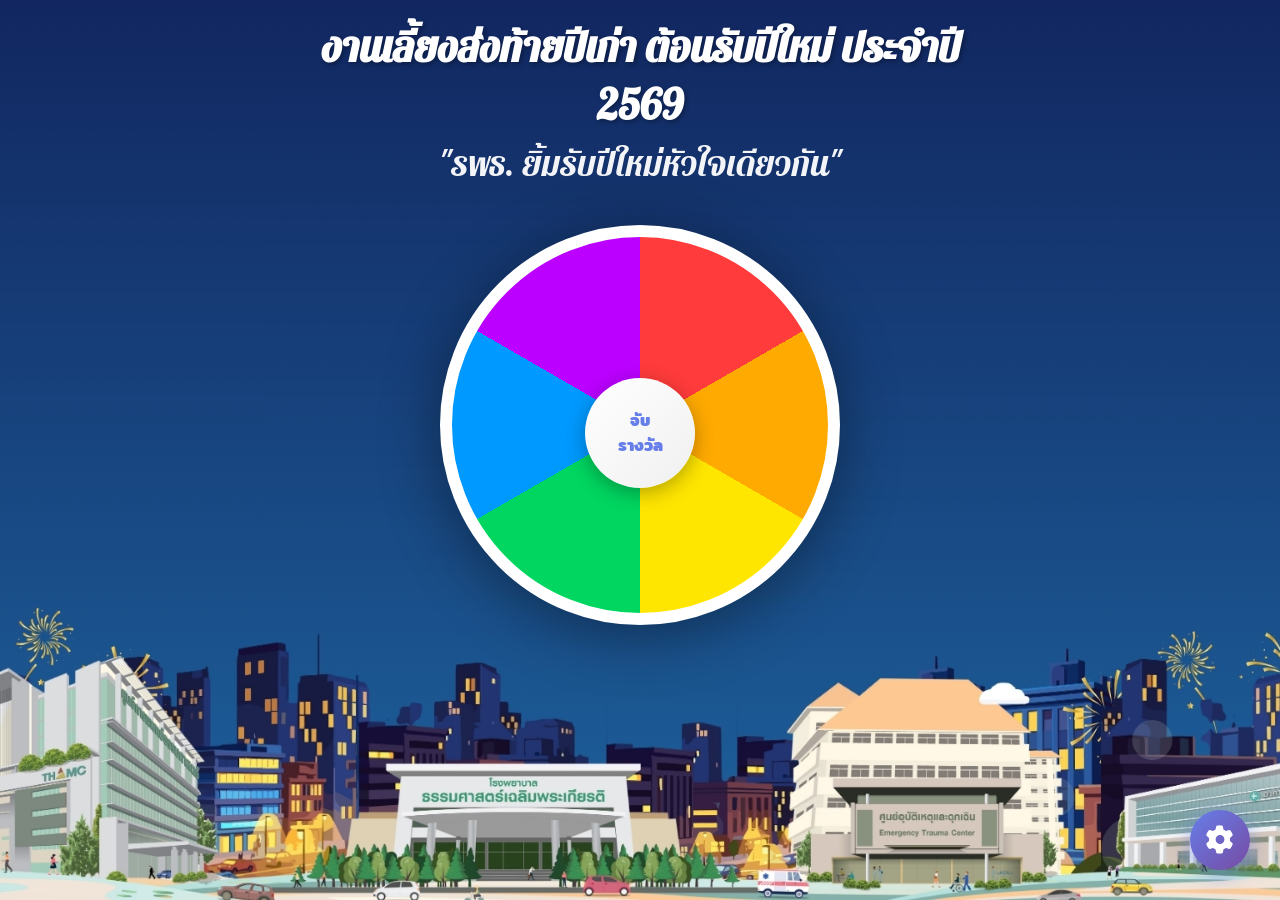
<file: index.html>
<!DOCTYPE html>
<html lang="en">

<head>
  <meta charset="UTF-8">
  <meta name="viewport" content="width=device-width, initial-scale=1.0">

  <!-- โหลดไฟล์ CSS -->
  <link rel="stylesheet" href="tuh2025.css">

  <!-- โหลด Font Awesome (จำเป็นสำหรับไอคอน) -->
  <link rel="stylesheet" href="https://cdnjs.cloudflare.com/ajax/libs/font-awesome/6.5.0/css/all.min.css">

  <title>WHEEL OF TUH2025</title>
</head>

<body>

  <section class="background-img">
    <!-- <div id="wrap"> -->
    <!-- Heading -->
    <div class="header">
      <h1>งานเลี้ยงส่งท้ายปีเก่า ต้อนรับปีใหม่ ประจำปี 2569</h1>
      <p>"รพธ. ยิ้มรับปีใหม่หัวใจเดียวกัน"</p>
    </div>

    <audio id="audioPlayer" src="spinner.mp3" autoplay></audio>

    <!-- ปุ่มกด Random -->
    <div class="wheel-area">
      <div class="wheel-container">
        <div id="wheel"></div>
        <button id="spinBtn">จับรางวัล</button>
      </div>
    </div>

    <div class="results-container" id="resultsContainer">
      <div class="results-header">
        <h2>ผลการประกาศรางวัล ประจำปี 2569</h2>
      </div>
      <div class="boxscroll">
        <div class="boxshow" id="boxshow" style="display: none; margin-top: 20px;">
          <div class="column" style="width: 10%;">ลำดับที่สุ่ม</div>
          <div class="column" style="width: 10%;">เลขที่ตำแหน่ง</div>
          <div class="column" style="width: 18%;">ชื่อ</div>
          <div class="column" style="width: 18%;">นามสกุล</div>
          <div class="column" style="width: 20%;">ตำแหน่ง</div>
          <div class="column" style="width: 25%;">สังกัด</div>
        </div>

        <div class="boxcontent" id="boxcontent">
        </div>
      </div>

      <div class="results-actions">
        <button class="btn btn-download" onclick="downloadSelectedCSV()">
          <i class="fas fa-download"></i> ดาวน์โหลด
        </button>
        <!-- <button class="btn btn-credit" onclick="showCreditScene()">
          <i class="fas fa-info-circle"></i> เปิดหน้าเครดิต
        </button> -->
        <button class="btn btn-close" onclick="clearData()">
          <i class="fas fa-times"></i> ล้างข้อมูล
        </button>
      </div>
    </div>
    <!-- </div> -->
  </section>


  <!-- Config Modal -->
  <!-- ================= CONFIG MODAL ================= -->

  <div class="config-modal" id="configModal">
    <h3>⚙️ ตั้งค่าข้อมูล</h3>

    <div class="input-group">
      <label for="csvFile">เลือกไฟล์ CSV รายชื่อเจ้าหน้าที่:</label>
      <input type="file" id="csvFile" accept=".csv">
    </div>

    <div class="input-group">
      <label for="totallist">จำนวนที่ต้องการสุ่ม:</label>
      <input type="text" id="totallist" placeholder="ระบุจำนวน">
    </div>

    <div class="input-group">
      <label>มูลค่ารางวัล:</label>
      <div class="input-group-prize">
        <input type="text" id="prizeValue" placeholder="ระบุมูลค่า">
        <span>บาท</span>
      </div>
    </div>

    <div class="btn-group">
      <button class="btn-process" onclick="savevalue()">บันทึก</button>
      <button class="btn-clear" onclick="clearData()">ล้าง</button>
    </div>
  </div>

  <!-- ================= SETTINGS BUTTON ================= -->

  <button class="config-btn" id="configBtn" onclick="toggleConfig(event)">
    <i class="fas fa-cog"></i>
  </button>


  <script>
    const settingsModal = document.getElementById('settingsModal');
    const wheel = document.getElementById("wheel");
    const btn = document.getElementById("spinBtn");
    const audio = document.getElementById("audioPlayer");

    let allStaffData = [];
    let selectedStaffData = [];
    let savedTotalList = 0;
    let savedPrizeValue = 0;


    // ======================================
    // GOOGLE APPS SCRIPT CONNECTION
    // ======================================

    // นำ URL ที่ได้จากการ Deploy มาใส่ตรงนี้
    const API_URL = "https://script.google.com/macros/s/AKfycbzkLQCwNen5OquQnzndp86WZNTf7thvO6w8EDaoayxa8dsnLl9QmeSqrLNdvEgdgzPITQ/exec";

    // ใช้สำหรับทดสอบเท่านั้น
    // ห้ามใช้รหัสนี้กับข้อมูลจริง เพราะผู้เข้าชมเว็บไซต์
    // สามารถตรวจดูรหัสจาก JavaScript ได้
    const ADMIN_KEY = "qwerty";

    let staffUploaded = false;


    // ======================================
    // ส่งไฟล์ CSV ไปยัง Google Sheets
    // ======================================

    async function uploadCsvToGoogle(csvFile) {

      try {

        const csvText = await csvFile.text();

        const response = await fetch(API_URL, {
          method: "POST",
          headers: {
            "Content-Type": "text/plain;charset=utf-8"
          },
          body: JSON.stringify({
            action: "importStaff",
            adminKey: ADMIN_KEY,
            csv: csvText
          })
        });

        if (!response.ok) {
          throw new Error("ไม่สามารถเชื่อมต่อ Apps Script ได้");
        }

        const result = await response.json();

        if (!result.success) {
          throw new Error(result.message);
        }

        return result.data;

      } catch (error) {

        console.error("Upload error:", error);

        throw error;

      }
    }




    // ======================================
    // บันทึกการตั้งค่าและอัปโหลด CSV
    // ======================================

    async function savevalue() {

      const csvFile = document.getElementById('csvFile').files[0];
      const totalList = document.getElementById('totallist').value.trim();
      const prizeValue = document.getElementById('prizeValue').value.trim();

      // ตรวจสอบข้อมูล
      if (!totalList || prizeValue === "") {
        alert("กรุณากรอกจำนวนผู้ชนะและมูลค่ารางวัลให้ครบ");
        return;
      }

      if (!Number.isInteger(Number(totalList)) || Number(totalList) < 1) {
        alert("จำนวนที่ต้องการสุ่มต้องเป็นจำนวนเต็มตั้งแต่ 1 ขึ้นไป");
        return;
      }

      if (!Number.isFinite(Number(prizeValue)) || Number(prizeValue) < 0) {
        alert("กรุณาระบุมูลค่ารางวัลให้ถูกต้อง");
        return;
      }

      if (!API_URL.startsWith("https://script.google.com/")) {
        alert("กรุณาตั้งค่า API_URL ให้ถูกต้อง");
        return;
      }

      if (ADMIN_KEY === "ใส่_ADMIN_KEY_ที่ตั้งไว้") {
        alert("กรุณาตั้งค่า ADMIN_KEY ก่อนใช้งาน");
        return;
      }

      const saveButton = document.querySelector(".btn-process");

      try {

        // ป้องกันการกดซ้ำ
        if (saveButton) {
          saveButton.disabled = true;
          saveButton.textContent = "กำลังบันทึก...";
        }

        // ส่ง CSV ไป Google Sheets
        // const result = await uploadCsvToGoogle(csvFile);

        // เก็บค่าตั้งค่าไว้ใช้ตอนจับรางวัล
        // savedCsvFile = csvFile;
        savedTotalList = Number(totalList);
        savedPrizeValue = Number(prizeValue);

        staffUploaded = true;

        alert("บันทึกการตั้งค่าจับรางวัลสำเร็จ");

        // ปิดหน้าต่างตั้งค่า
        document.getElementById('configModal')
          .classList.remove('show');

      } catch (error) {

        staffUploaded = false;

        alert("อัปโหลดไม่สำเร็จ: " + error.message);

      } finally {

        if (saveButton) {
          saveButton.disabled = false;
          saveButton.textContent = "บันทึก";
        }

      }
    }



    // ========= Balance สังกัด กระจายจำนวนสังกัดเท่าๆกัน ========= //
    function balancedRandomSelection(data, numSelect) {
      // ========= จัดกลุ่มตามสังกัด ========= //
      const groupedByDivision = data.reduce((acc, staff) => {
        const division = staff['สังกัด'];
        if (!acc[division]) acc[division] = [];
        acc[division].push(staff);
        return acc;
      }, {});

      // ========= คำนวณจำนวนสุ่มแต่ละกังกัดตามจำนวนคนที่มี ========= //
      const divisions = Object.keys(groupedByDivision);
      const staffPerDivision = Math.floor(numSelect / divisions.length);
      // ========= ปัดเศษที่เหลือจากการหารให้สังกัดแรก ========= //
      const remainder = numSelect % divisions.length;

      let selectedStaff = [];
      let totalSelected = 0; // Keep track of total selected staff

      // ========= สุ่มเลือกพนักงานในแต่ละสังกัด ========= //
      divisions.forEach((division, index) => {
        const divisionStaff = groupedByDivision[division];
        const shuffledDivisionStaff = shuffleArray([...divisionStaff]);

        // Add staff for this division
        const divisionSelectCount = staffPerDivision + (index < remainder ? 1 : 0);
        // Prevent selecting more than available
        const selectedFromDivision = shuffledDivisionStaff.slice(0, Math.min(divisionSelectCount, divisionStaff.length));
        selectedStaff.push(...selectedFromDivision);
        totalSelected += selectedFromDivision.length;
      });

      // Ensure the total number of selected staff is exactly numSelect
      if (totalSelected < numSelect) {
        // If there are still spots to be filled, fill from remaining staff
        const remainingStaff = data.filter(staff => !selectedStaff.includes(staff));
        const remainingCount = numSelect - totalSelected;
        const shuffledRemainingStaff = shuffleArray(remainingStaff);
        selectedStaff.push(...shuffledRemainingStaff.slice(0, remainingCount));
      }

      // Shuffle the final selected staff to mix them up
      selectedStaff = shuffleArray(selectedStaff);
      return selectedStaff;
    }

    function generateRandomList(csvFile, totalList, prizeValue) {
      const reader = new FileReader();

      reader.onload = function (e) {
        const text = e.target.result;
        const lines = text.split('\n').filter(line => line.trim() !== '');
        const headers = lines[0].split(',').map(h => h.trim());

        // แปลง CSV เป็นอาเรย์ของวัตถุ
        allStaffData = lines.slice(1).map(line => {
          const values = line.split(',');
          const obj = {};
          headers.forEach((h, i) => obj[h] = values[i] ? values[i].trim() : '');
          return obj;
        });

        // เลือกเฉพาะคนที่ยังไม่มีรางวัล
        const eligibleStaff = allStaffData.filter(
          staff => !staff['รางวัล'] || staff['รางวัล'].trim() === ''
        );

        const numToSelect = parseInt(totalList);

        // ตรวจสอบจำนวนผู้มีสิทธิ์
        if (eligibleStaff.length < numToSelect) {
          alert("จำนวนที่ต้องการสุ่มมากกว่าจำนวนผู้ที่ยังไม่มีรางวัล");
          return;
        }

        // เรียกฟังก์ชันสุ่มแบบกระจายสังกัด
        const selectedStaff = balancedRandomSelection(eligibleStaff, numToSelect);

        // เติมข้อมูลรางวัลและจำนวน
        selectedStaff.forEach(staff => {
          staff['รางวัล'] = "ได้รับรางวัล";
          staff['มูลค่า'] = savedPrizeValue;

          // ใส่เวลาแบบ HH:MM ลงในหมายเหตุ
          const now = new Date();
          const hours = String(now.getHours()).padStart(2, '0');
          const minutes = String(now.getMinutes()).padStart(2, '0');
          staff['หมายเหตุ'] = `ETL : ${hours}:${minutes}`;
        });

        // อัปเดต allStaffData กับผลสุ่ม
        selectedStaffData = selectedStaff;

        // สร้าง CSV สำหรับดาวน์โหลด
        const csvContent = [headers.join(',')].concat(
          allStaffData.map(staff => headers.map(h => staff[h] || '').join(','))
        ).join('\n');

        // สร้างลิงก์ดาวน์โหลด
        const blob = new Blob([csvContent], { type: 'text/csv;charset=utf-8;' });
        const url = URL.createObjectURL(blob);
        const a = document.createElement('a');
        a.href = url;
        a.download = 'ผลการประกาศรางวัล.csv';
        a.click();
        URL.revokeObjectURL(url);

        console.log("สุ่มเสร็จแล้ว:", selectedStaff);
      };

      reader.readAsText(csvFile);
    }


    // ========= สุ่มลำดับแสดงผล ========= //
    function shuffleArray(array) {
      for (let i = array.length - 1; i > 0; i--) {
        const j = Math.floor(Math.random() * (i + 1));
        [array[i], array[j]] = [array[j], array[i]];
      }
      return array;
    }

    // ========= ฟังก์ชันเสียง ========= //
    function playSpinSound(duration = 7000, fadeDuration = 2000) {
      audio.currentTime = 0;
      audio.volume = 1;
      audio.play();

      // เริ่มเฟดเสียงก่อนหมุนจบ 2 วิ
      const fadeStart = duration - fadeDuration;

      setTimeout(() => {
        let fadeStep = 50; // ลดเสียงทุก 50ms
        let volumeStep = audio.volume / (fadeDuration / fadeStep);

        let fadeInterval = setInterval(() => {
          if (audio.volume > 0.05) {
            audio.volume -= volumeStep;
          } else {
            audio.volume = 0;
            clearInterval(fadeInterval);
          }
        }, fadeStep);

      }, fadeStart);

      // หยุดเสียงเมื่อหมุนเสร็จ
      setTimeout(() => {
        audio.pause();
        audio.currentTime = 0;
      }, duration);
    }

    /* ================== FIX MODAL NOT SHOWING ================== */
    function toggleConfig(event) {
      event.stopPropagation();  // ป้องกันโดน event ปิด modal ทับ
      document.getElementById('configModal').classList.toggle('show');
    }

    // ป้องกันคลิกใน modal แล้วปิด
    document.getElementById('configModal').addEventListener('click', e => {
      e.stopPropagation();
    });

    // คลิกจอที่ไม่ใช่ modal → ปิด modal
    document.addEventListener('click', function () {
      const modal = document.getElementById('configModal');
      if (modal.classList.contains('show')) {
        modal.classList.remove('show');
      }
    });

    async function drawFromGoogleSheets() {
      const response = await fetch(API_URL, {
        method: "POST",
        headers: {
          "Content-Type": "text/plain;charset=utf-8"
        },
        body: JSON.stringify({
          action: "draw",
          adminKey: ADMIN_KEY,
          total: savedTotalList,
          prizeValue: savedPrizeValue
        })
      });

      const result = await response.json();

      if (!result.success) {
        throw new Error(result.message || "ไม่สามารถสุ่มรางวัลได้");
      }

      return result.data;
    }


    // แสดงผลผู้ชนะบนหน้าเว็บไซต์
    function displayWinners(winners) {
      selectedStaffData = winners;

      const resultsContainer = document.getElementById("resultsContainer");
      const boxshow = document.getElementById("boxshow");
      const boxcontent = document.getElementById("boxcontent");

      if (!Array.isArray(winners) || winners.length === 0) {
        alert("ไม่พบรายชื่อผู้ได้รับรางวัล");
        return;
      }

      // แสดงส่วนผลรางวัล
      // resultsContainer.style.display = "block";
      boxshow.style.display = "flex";
      boxcontent.innerHTML = "";
      // document.querySelector(".results-actions").style.display = "flex";

      winners.forEach((person, index) => {
        const row = document.createElement("div");
        row.className = "boxshow";

        [
          index + 1,
          person.employeeId,
          person.firstName,
          person.lastName,
          person.position,
          person.division
        ].forEach(value => {
          const cell = document.createElement("div");
          cell.className = "column";
          cell.textContent = value ?? "";
          row.appendChild(cell);
        });

        boxcontent.appendChild(row);
      });

      // เลื่อนหน้าจอมาที่ผลรางวัล
      resultsContainer.scrollIntoView({
        behavior: "smooth",
        block: "start"
      });
    }

    // ========= ฟังก์ชันหมุนวงล้อ ========= //



    btn.onclick = async function () {

      if (!staffUploaded) {
        alert("กรุณาบันทึกการตั้งค่าก่อนจับรางวัล");
        return;
      }

      if (btn.disabled) return;

      btn.disabled = true;
      btn.textContent = "กำลังสุ่มรางวัล...";

      try {

        // 1. สุ่มรายชื่อจาก Google Sheets
        const drawResult = await drawFromGoogleSheets();

        selectedStaffData = drawResult.winners;

        // 2. หมุนวงล้อ
        const spinTime = 7000;
        const random = Math.floor(Math.random() * 5000) + 3000;

        wheel.style.transition = "none";
        wheel.style.transform = "rotate(0deg)";
        wheel.offsetHeight;

        wheel.style.transition = spinTime / 1000 + "s ease-out";
        wheel.style.transform = "rotate(" + random + "deg)";

        playSpinSound(spinTime);

        // 3. รอวงล้อหมุนจนเสร็จ
        await new Promise(resolve => setTimeout(resolve, spinTime));

        // 4. แสดงรายชื่อผู้ชนะ
        displayWinners(drawResult.winners);

        // 5. แจ้งผลการสุ่มก่อน
        alert(
          "จับรางวัลสำเร็จ!\n" +
          "รอบที่ " + drawResult.round + "\n" +
          "ผู้ได้รับรางวัล " + drawResult.total + " คน"
        );

        // 6. คำสั่งนี้จะทำงานเมื่อกด OK ใน Alert แล้วเท่านั้น
        const creditTab = window.open("about:blank", "_blank");

        if (creditTab) {

          // เตรียมข้อมูลใน Tab ใหม่ก่อนเปิดหน้า credits
          creditTab.sessionStorage.setItem(
            "creditData",
            JSON.stringify(drawResult.winners)
          );

          // เปิดหน้าเครดิตหลังจากเตรียมข้อมูลเสร็จ
          creditTab.location.href = "credits.html";

        } else {

          alert(
            "ไม่สามารถเปิดหน้าเครดิตได้\n" +
            "กรุณาอนุญาต Pop-up ในเบราว์เซอร์"
          );

        }

      } catch (error) {

        alert("จับรางวัลไม่สำเร็จ: " + error.message);

      } finally {

        btn.disabled = false;
        btn.textContent = "จับรางวัล";

      }
    };




    function showCreditScene() {
      if (!selectedStaffData || selectedStaffData.length === 0) {
        alert("ยังไม่มีข้อมูลผู้ได้รับรางวัล");
        return;
      }

      // เปิดแท็บใหม่
      sessionStorage.setItem(
        'creditData',
        JSON.stringify(selectedStaffData)
      );
      window.open('credits.html', '_blank');


    }

    // ========= ฟังก์ชันล้างข้อมูล ========= //
    function clearData() {
      selectedStaffData = [];

      document.getElementById('boxshow').style.display = 'none';
      document.getElementById('boxcontent').innerHTML = '';
    }

  </script>


</body>

</html>
</file>
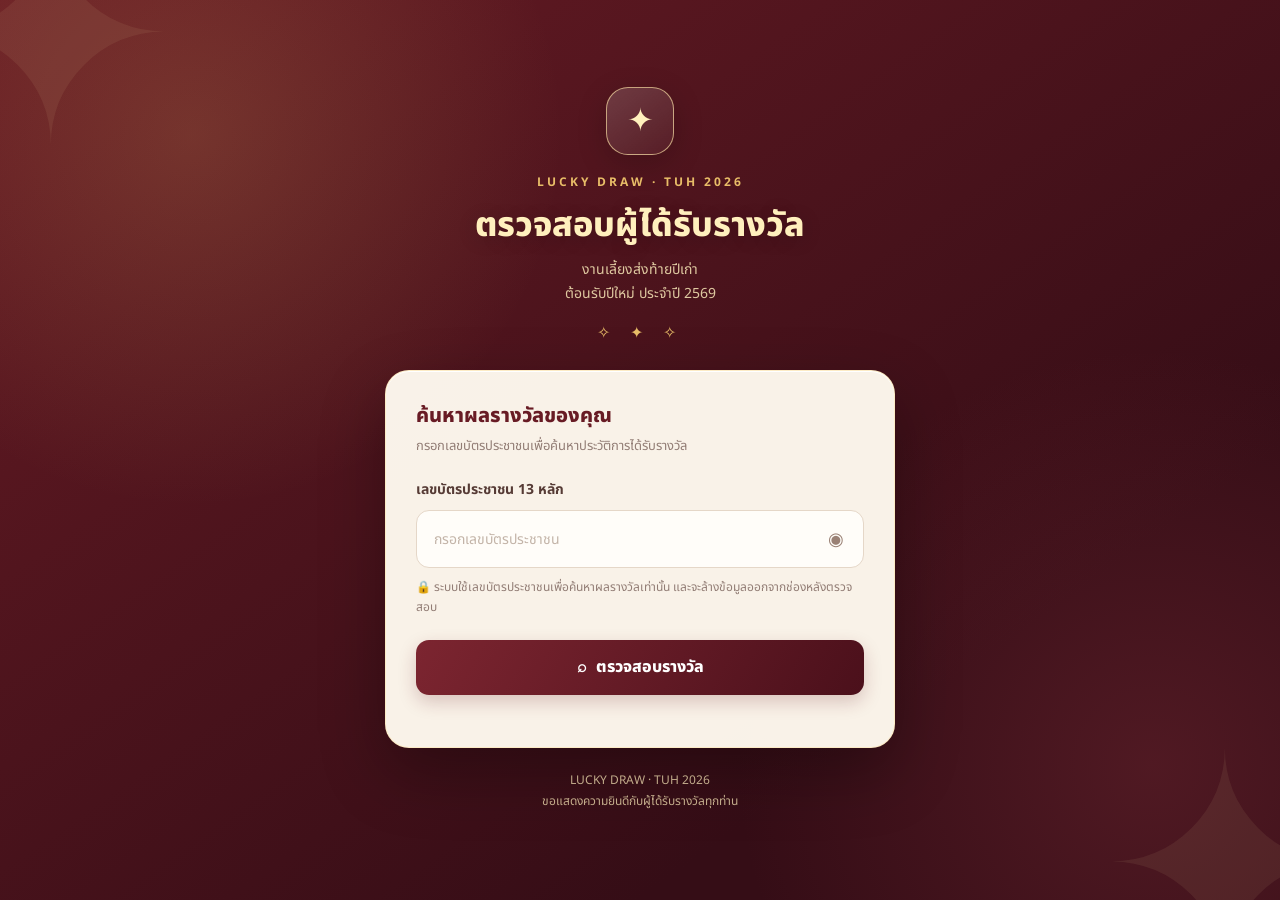
<file: check.html>
<!DOCTYPE html>
<html lang="th">

<head>
    <meta charset="UTF-8">
    <meta name="viewport" content="width=device-width, initial-scale=1.0">
    <meta name="theme-color" content="#4b101b">
    <title>ตรวจสอบรางวัล | TUH 2026</title>

    <link rel="preconnect" href="https://fonts.googleapis.com">
    <link rel="preconnect" href="https://fonts.gstatic.com" crossorigin>
    <link href="https://fonts.googleapis.com/css2?family=Noto+Sans+Thai:wght@300;400;500;600;700;800&display=swap"
        rel="stylesheet">

    <style>
        :root {
            --wine: #681b24;
            --wine-dark: #350d16;
            --wine-light: #8e3540;
            --gold: #e8bd68;
            --gold-light: #fff0bd;
            --cream: #fffaf0;
            --ink: #3b2020;
            --muted: #927d75;
        }

        * {
            box-sizing: border-box;
        }

        body {
            margin: 0;
            min-height: 100vh;
            padding: 35px 16px;
            display: flex;
            align-items: center;
            justify-content: center;
            font-family: "Noto Sans Thai", Tahoma, sans-serif;
            color: var(--cream);
            background:
                radial-gradient(circle at 15% 15%, rgba(232, 189, 104, .17), transparent 28%),
                radial-gradient(circle at 90% 85%, rgba(142, 53, 64, .3), transparent 30%),
                linear-gradient(145deg, #681b24, #350d16 75%);
            overflow-x: hidden;
            position: relative;
        }

        body::before,
        body::after {
            content: "✦";
            position: fixed;
            color: rgba(255, 230, 170, .07);
            font-size: 300px;
            line-height: 1;
            pointer-events: none;
            z-index: 0;
        }

        body::before {
            top: -100px;
            left: -75px;
        }

        body::after {
            right: -70px;
            bottom: -130px;
        }

        .container {
            width: 100%;
            max-width: 510px;
            position: relative;
            z-index: 1;
            animation: appear .7s ease both;
        }

        @keyframes appear {
            from {
                opacity: 0;
                transform: translateY(22px);
            }

            to {
                opacity: 1;
                transform: translateY(0);
            }
        }

        header {
            text-align: center;
            margin-bottom: 25px;
        }

        .logo {
            width: 68px;
            height: 68px;
            display: grid;
            place-items: center;
            margin: 0 auto 17px;
            border: 1px solid rgba(255, 230, 170, .65);
            border-radius: 22px;
            background: linear-gradient(145deg, rgba(255, 255, 255, .16), rgba(255, 255, 255, .04));
            box-shadow: 0 8px 30px rgba(0, 0, 0, .18);
            color: var(--gold-light);
            font-size: 32px;
        }

        .eyebrow {
            color: var(--gold);
            font-size: 12px;
            font-weight: 700;
            letter-spacing: 3px;
            margin: 0 0 9px;
        }

        h1 {
            color: var(--gold-light);
            font-size: clamp(25px, 5vw, 34px);
            font-weight: 800;
            margin: 0;
            line-height: 1.4;
            text-shadow: 0 3px 20px rgba(0, 0, 0, .2);
        }

        header p {
            color: rgba(255, 240, 189, .82);
            font-size: 14px;
            margin: 9px 0 0;
            line-height: 1.7;
        }

        .ornament {
            color: var(--gold);
            letter-spacing: 8px;
            margin-top: 15px;
            font-size: 16px;
        }

        .panel {
            padding: 30px;
            border: 1px solid rgba(255, 230, 170, .55);
            border-radius: 24px;
            color: var(--ink);
            background: rgba(255, 250, 240, .97);
            box-shadow:
                0 25px 65px rgba(0, 0, 0, .3),
                inset 0 1px 0 white;
        }

        .panel-heading {
            margin-bottom: 23px;
        }

        .panel-heading h2 {
            font-size: 20px;
            color: var(--wine);
            margin: 0 0 5px;
            font-weight: 800;
        }

        .panel-heading p {
            color: var(--muted);
            font-size: 13px;
            margin: 0;
        }

        label {
            display: block;
            margin-bottom: 10px;
            color: #563b35;
            font-size: 14px;
            font-weight: 700;
        }

        .input-wrap {
            position: relative;
        }

        input {
            width: 100%;
            height: 58px;
            padding: 0 54px 0 17px;
            border: 1.5px solid #e5d7c8;
            border-radius: 13px;
            outline: none;
            background: #fffdf9;
            color: var(--wine);
            font-family: inherit;
            font-size: 19px;
            font-weight: 700;
            letter-spacing: 3px;
            transition: .25s;
        }

        input::placeholder {
            color: #c3b4a8;
            font-size: 14px;
            letter-spacing: 0;
            font-weight: 400;
        }

        input:focus {
            border-color: var(--wine-light);
            box-shadow: 0 0 0 4px rgba(104, 27, 36, .09);
            background: white;
        }

        .toggle-password {
            position: absolute;
            right: 8px;
            top: 50%;
            transform: translateY(-50%);
            width: 40px;
            height: 40px;
            border: 0;
            border-radius: 10px;
            background: transparent;
            color: #9a8175;
            cursor: pointer;
            font-size: 18px;
            display: grid;
            place-items: center;
        }

        .toggle-password:hover {
            background: #f4e9dc;
        }

        .hint {
            margin: 9px 0 0;
            color: #927d75;
            font-size: 12px;
            line-height: 1.7;
        }

        .search-btn {
            width: 100%;
            height: 55px;
            margin-top: 22px;
            border: 0;
            border-radius: 13px;
            background: linear-gradient(120deg, #7c2530, #4b101b);
            color: white;
            font-family: inherit;
            font-size: 16px;
            font-weight: 800;
            cursor: pointer;
            box-shadow: 0 7px 18px rgba(104, 27, 36, .22);
            transition: transform .2s, box-shadow .2s, opacity .2s;
        }

        .search-btn:hover:not(:disabled) {
            transform: translateY(-2px);
            box-shadow: 0 11px 25px rgba(104, 27, 36, .3);
        }

        .search-btn:disabled {
            opacity: .65;
            cursor: wait;
        }

        .btn-content {
            display: flex;
            justify-content: center;
            align-items: center;
            gap: 9px;
        }

        .spinner {
            width: 17px;
            height: 17px;
            border: 2px solid rgba(255, 255, 255, .35);
            border-top-color: white;
            border-radius: 50%;
            animation: spin .7s linear infinite;
        }

        @keyframes spin {
            to {
                transform: rotate(360deg);
            }
        }

        #result {
            margin-top: 22px;
        }

        .message {
            padding: 20px;
            border-radius: 14px;
            text-align: center;
            line-height: 1.8;
            font-size: 14px;
            animation: appear .35s ease both;
        }

        .message.info {
            color: #70501d;
            background: #fff4d9;
            border: 1px solid #f0d99e;
        }

        .message.warning {
            color: #76512a;
            background: #fff4e7;
            border: 1px solid #ecd3ae;
        }

        .message.error {
            color: #8a2833;
            background: #fff0f0;
            border: 1px solid #efcaca;
        }

        .message.success {
            color: #286644;
            background: #edf8f0;
            border: 1px solid #c4e4ce;
        }

        .winner {
            overflow: hidden;
            border: 1px solid #e6c875;
            border-radius: 17px;
            background: linear-gradient(145deg, #fffaf0, #fff0cf);
            animation: appear .45s ease both;
        }

        .winner-banner {
            padding: 20px 15px;
            text-align: center;
            color: white;
            background: linear-gradient(120deg, #286644, #174b31);
        }

        .trophy {
            font-size: 36px;
            margin-bottom: 5px;
        }

        .winner-banner h2 {
            margin: 0;
            font-size: 19px;
            font-weight: 800;
        }

        .winner-body {
            padding: 22px;
        }

        .winner-name {
            text-align: center;
            color: var(--wine);
            font-size: clamp(21px, 5vw, 27px);
            font-weight: 800;
            line-height: 1.5;
            margin: 0 0 19px;
            overflow-wrap: anywhere;
        }

        .winner-label {
            text-align: center;
            color: #9a7952;
            font-size: 12px;
            margin-bottom: 5px;
        }

        .detail {
            display: flex;
            justify-content: space-between;
            align-items: flex-start;
            gap: 12px;
            padding: 11px 0;
            border-bottom: 1px solid #eadcc5;
            font-size: 13px;
        }

        .detail span {
            flex-shrink: 0;
            color: #927d75;
        }

        .detail strong {
            color: #4c302a;
            text-align: right;
            overflow-wrap: anywhere;
        }

        .prize {
            margin-top: 20px;
            padding: 17px;
            border-radius: 13px;
            text-align: center;
            color: #704a17;
            background: linear-gradient(135deg, #fff0bd, #f0d18a);
            border: 1px solid #e4c16d;
        }

        .prize-caption {
            font-size: 12px;
            margin-bottom: 5px;
        }

        .prize-name {
            font-size: 17px;
            font-weight: 800;
            line-height: 1.5;
        }

        .prize-amount {
            font-size: 23px;
            font-weight: 800;
            margin-top: 4px;
        }

        .not-winner-icon {
            font-size: 34px;
            margin-bottom: 8px;
        }

        .footer {
            text-align: center;
            margin-top: 22px;
            color: rgba(255, 240, 189, .7);
            font-size: 12px;
            line-height: 1.8;
        }

        @media (max-width: 480px) {
            body {
                padding: 25px 13px;
            }

            .panel {
                padding: 23px 18px;
                border-radius: 20px;
            }

            .logo {
                width: 58px;
                height: 58px;
                font-size: 27px;
                border-radius: 18px;
            }

            .detail {
                display: block;
            }

            .detail strong {
                display: block;
                text-align: left;
                margin-top: 4px;
            }
        }

        @media (prefers-reduced-motion: reduce) {

            *,
            *::before,
            *::after {
                animation-duration: .01ms !important;
                transition-duration: .01ms !important;
            }
        }
    </style>
</head>

<body>
    <main class="container">

        <header>
            <div class="logo">✦</div>
            <p class="eyebrow">LUCKY DRAW · TUH 2026</p>
            <h1>ตรวจสอบผู้ได้รับรางวัล</h1>
            <p>
                งานเลี้ยงส่งท้ายปีเก่า<br>
                ต้อนรับปีใหม่ ประจำปี 2569
            </p>
            <div class="ornament">✧ ✦ ✧</div>
        </header>

        <section class="panel">

            <div class="panel-heading">
                <h2>ค้นหาผลรางวัลของคุณ</h2>
                <p>กรอกเลขบัตรประชาชนเพื่อค้นหาประวัติการได้รับรางวัล</p>
            </div>

            <form id="lookupForm">
                <label for="citizenId">เลขบัตรประชาชน 13 หลัก</label>

                <div class="input-wrap">
                    <input type="password" id="citizenId" maxlength="13" inputmode="numeric" autocomplete="off"
                        placeholder="กรอกเลขบัตรประชาชน" required>

                    <button type="button" class="toggle-password" id="togglePassword" aria-label="แสดงหรือซ่อนเลขบัตร"
                        title="แสดงหรือซ่อนเลขบัตร">◉</button>
                </div>

                <p class="hint">
                    🔒 ระบบใช้เลขบัตรประชาชนเพื่อค้นหาผลรางวัลเท่านั้น
                    และจะล้างข้อมูลออกจากช่องหลังตรวจสอบ
                </p>

                <button type="submit" class="search-btn" id="searchBtn">
                    <span class="btn-content" id="btnContent">
                        <span>⌕</span>
                        <span>ตรวจสอบรางวัล</span>
                    </span>
                </button>
            </form>

            <div id="result" aria-live="polite"></div>

        </section>

        <footer class="footer">
            LUCKY DRAW · TUH 2026<br>
            ขอแสดงความยินดีกับผู้ได้รับรางวัลทุกท่าน
        </footer>

    </main>

    <script>
        const API_URL = "https://script.google.com/macros/s/AKfycbzkLQCwNen5OquQnzndp86WZNTf7thvO6w8EDaoayxa8dsnLl9QmeSqrLNdvEgdgzPITQ/exec";

        const form = document.getElementById("lookupForm");
        const input = document.getElementById("citizenId");
        const button = document.getElementById("searchBtn");
        const btnContent = document.getElementById("btnContent");
        const result = document.getElementById("result");
        const togglePassword = document.getElementById("togglePassword");

        // รับเฉพาะตัวเลข 13 หลัก
        input.addEventListener("input", () => {
            input.value = input.value.replace(/\D/g, "").slice(0, 13);
        });

        // แสดง/ซ่อนเลขบัตร
        togglePassword.addEventListener("click", () => {
            const isHidden = input.type === "password";
            input.type = isHidden ? "text" : "password";
            togglePassword.textContent = isHidden ? "◎" : "◉";
        });

        function showMessage(message, type = "info", icon = "") {
            result.innerHTML = "";

            const box = document.createElement("div");
            box.className = "message " + type;

            if (icon) {
                const iconElement = document.createElement("div");
                iconElement.className = "not-winner-icon";
                iconElement.textContent = icon;
                box.appendChild(iconElement);
            }

            const text = document.createElement("div");
            text.textContent = message;
            box.appendChild(text);

            result.appendChild(box);
        }

        function addDetail(card, label, value) {
            if (value === undefined || value === null || value === "") return;

            const row = document.createElement("div");
            row.className = "detail";

            const left = document.createElement("span");
            left.textContent = label;

            const right = document.createElement("strong");
            right.textContent = value;

            row.append(left, right);
            card.appendChild(row);
        }

        function showWinner(data) {
            result.innerHTML = "";

            if (!data || !data.found) {
                showMessage(
                    "ไม่พบข้อมูลในระบบ กรุณาตรวจสอบเลขบัตรประชาชนอีกครั้ง",
                    "warning",
                    "🔎"
                );
                return;
            }

            const fullName = [
                data.firstName,
                data.lastName
            ].filter(Boolean).join(" ");

            if (!data.hasPrize) {
                showMessage(
                    "สวัสดีคุณ " + (fullName || "ผู้ร่วมกิจกรรม") +
                    "\nขณะนี้ยังไม่มีประวัติการได้รับรางวัล ขอให้โชคดีครับ",
                    "info",
                    "🍀"
                );
                return;
            }

            const card = document.createElement("div");
            card.className = "winner";

            const banner = document.createElement("div");
            banner.className = "winner-banner";

            const trophy = document.createElement("div");
            trophy.className = "trophy";
            trophy.textContent = "🏆";

            const heading = document.createElement("h2");
            heading.textContent = "ยินดีด้วย! คุณได้รับรางวัล";

            banner.append(trophy, heading);

            const body = document.createElement("div");
            body.className = "winner-body";

            const label = document.createElement("div");
            label.className = "winner-label";
            label.textContent = "ขอแสดงความยินดีกับ";

            const name = document.createElement("div");
            name.className = "winner-name";
            name.textContent = fullName || "ไม่พบชื่อ";

            body.append(label, name);

            addDetail(body, "ตำแหน่ง", data.position);
            addDetail(body, "หน่วยงาน", data.department);
            addDetail(body, "สังกัด", data.division);

            const prize = document.createElement("div");
            prize.className = "prize";

            const prizeCaption = document.createElement("div");
            prizeCaption.className = "prize-caption";
            prizeCaption.textContent = "🎁 รางวัลที่ได้รับ";

            const prizeName = document.createElement("div");
            prizeName.className = "prize-name";
            prizeName.textContent = data.prize || "รางวัล Lucky Draw";

            const prizeAmount = document.createElement("div");
            prizeAmount.className = "prize-amount";

            const amount = Number(
                String(data.prizeValue ?? "").replace(/,/g, "")
            );

            prizeAmount.textContent =
                data.prizeValue !== undefined &&
                    data.prizeValue !== null &&
                    data.prizeValue !== ""
                    ? (
                        Number.isFinite(amount)
                            ? amount.toLocaleString("th-TH") + " บาท"
                            : data.prizeValue + " บาท"
                    )
                    : "";

            prize.append(prizeCaption, prizeName, prizeAmount);
            body.appendChild(prize);

            card.append(banner, body);
            result.appendChild(card);
        }

        form.addEventListener("submit", async event => {
            event.preventDefault();

            const citizenId = input.value.trim();

            if (!/^\d{13}$/.test(citizenId)) {
                showMessage(
                    "กรุณากรอกเลขบัตรประชาชนให้ครบ 13 หลัก",
                    "error",
                    "⚠️"
                );
                input.focus();
                return;
            }

            button.disabled = true;
            btnContent.innerHTML =
                '<span class="spinner"></span><span>กำลังตรวจสอบข้อมูล...</span>';

            showMessage("กำลังค้นหาข้อมูล กรุณารอสักครู่", "info", "⌕");

            try {
                const response = await fetch(API_URL, {
                    method: "POST",
                    headers: {
                        "Content-Type": "text/plain;charset=utf-8"
                    },
                    body: JSON.stringify({
                        action: "lookup",
                        citizenId: citizenId
                    })
                });

                if (!response.ok) {
                    throw new Error("ไม่สามารถเชื่อมต่อระบบได้ กรุณาลองใหม่");
                }

                const payload = await response.json();

                if (!payload.success) {
                    throw new Error(
                        payload.message || "เกิดข้อผิดพลาดในการตรวจสอบข้อมูล"
                    );
                }

                showWinner(payload.data);

            } catch (error) {
                showMessage(
                    error.message || "ไม่สามารถเชื่อมต่อระบบได้ กรุณาลองใหม่",
                    "error",
                    "⚠️"
                );
            } finally {
                input.value = "";
                button.disabled = false;
                btnContent.innerHTML =
                    '<span>⌕</span><span>ตรวจสอบรางวัล</span>';
            }
        });
    </script>
</body>

</html>
</file>
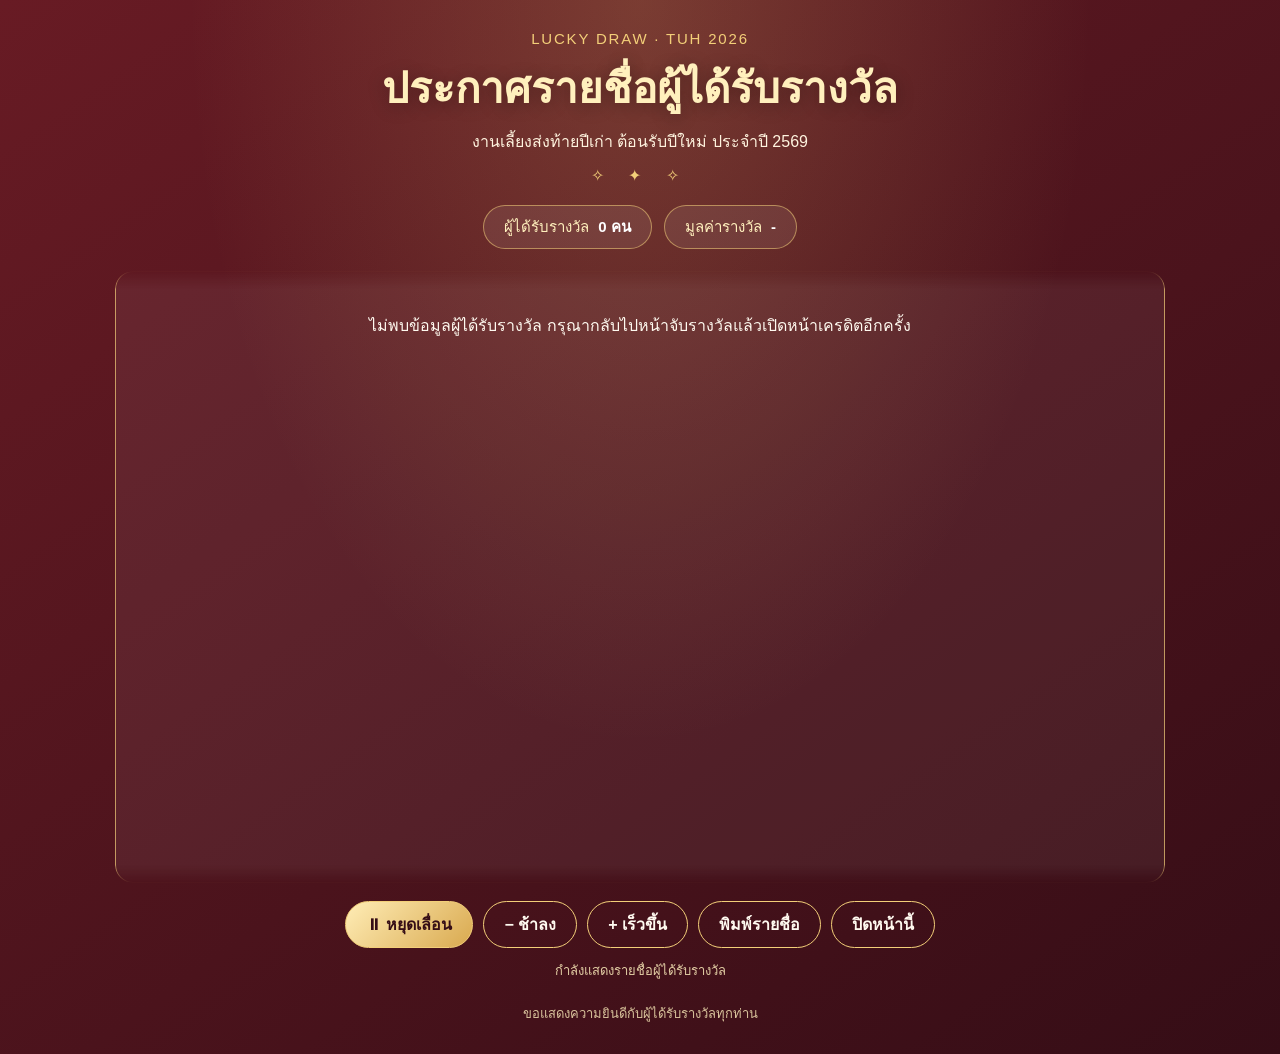
<file: credits.html>
<!DOCTYPE html>
<html lang="th">

<head>
  <meta charset="UTF-8">
  <meta name="viewport" content="width=device-width, initial-scale=1.0">
  <meta name="theme-color" content="#681b24">
  <title>ประกาศรายชื่อผู้ได้รับรางวัล | TUH 2026</title>

  <style>
    :root {
      --wine: #681b24;
      --wine-dark: #350d16;
      --gold: #f3cf79;
      --gold-light: #fff0bd;
      --cream: #fffaf0;
      --ink: #3b2020;
    }

    * {
      box-sizing: border-box;
    }

    body {
      margin: 0;
      min-height: 100vh;
      color: var(--cream);
      font-family: "Noto Sans Thai", Tahoma, sans-serif;
      background:
        radial-gradient(ellipse at 50% 0%, rgba(243, 207, 121, .2), transparent 50%),
        linear-gradient(145deg, var(--wine), var(--wine-dark));
      overflow-x: hidden;
    }

    .page {
      width: min(1050px, calc(100% - 30px));
      margin: auto;
      padding: 30px 0;
      position: relative;
      z-index: 1;
    }

    header {
      text-align: center;
      margin-bottom: 20px;
    }

    .eyebrow {
      color: var(--gold);
      letter-spacing: .12em;
      font-size: 15px;
      margin: 0 0 8px;
    }

    h1 {
      color: var(--gold-light);
      font-size: clamp(25px, 4vw, 42px);
      margin: 0;
      text-shadow: 0 3px 18px rgba(0, 0, 0, .3);
    }

    .subtitle {
      font-size: 16px;
      margin: 8px 0;
      color: #fff4df;
    }

    .ornament {
      color: var(--gold);
      margin: 12px;
      letter-spacing: 10px;
    }

    /* ข้อมูลสรุป */
    .info-bar {
      display: flex;
      justify-content: center;
      gap: 12px;
      flex-wrap: wrap;
      margin: 15px 0 22px;
    }

    .info-chip {
      padding: 9px 20px;
      border: 1px solid rgba(243, 207, 121, .55);
      border-radius: 999px;
      background: rgba(255, 255, 255, .08);
      color: var(--gold-light);
      font-size: 15px;
    }

    .info-chip strong {
      color: white;
      margin-left: 5px;
    }

    /* กล่องรายชื่อ */
    .scroll-window {
      height: min(68vh, 750px);
      min-height: 350px;
      overflow: hidden;
      position: relative;
      border: 1px solid rgba(243, 207, 121, .7);
      border-radius: 18px;
      background: rgba(255, 250, 240, .06);
      box-shadow: 0 12px 35px rgba(0, 0, 0, .25);
      -webkit-mask-image: linear-gradient(to bottom, transparent, black 3%, black 97%, transparent);
      mask-image: linear-gradient(to bottom, transparent, black 3%, black 97%, transparent);
    }

    .scroll-track {
      display: flex;
      flex-direction: column;
      will-change: transform;
      animation: scrollUp linear infinite;
      animation-duration: 100s;
    }

    @keyframes scrollUp {
      from {
        transform: translateY(0);
      }

      to {
        transform: translateY(-50%);
      }
    }

    /* รายชื่อแต่ละชุด */
    .winner-list {
      display: flex;
      flex-direction: column;
      gap: 9px;
      padding: 12px 16px;
    }

    /* หนึ่งคนต่อหนึ่งแถว */
    .winner-row {
      display: grid;
      grid-template-columns: 48px minmax(0, 1fr) auto;
      align-items: center;
      gap: 15px;
      padding: 13px 18px;
      min-height: 78px;
      border: 1px solid rgba(243, 207, 121, .65);
      border-radius: 12px;
      background: linear-gradient(110deg,
          #fffaf0,
          #ffedc7);
      color: var(--ink);
      box-shadow: 0 4px 12px rgba(0, 0, 0, .13);
    }

    .number {
      width: 42px;
      height: 42px;
      border-radius: 50%;
      display: grid;
      place-items: center;
      background: linear-gradient(135deg, #ffe9a6, #d9a94f);
      color: var(--wine-dark);
      font-weight: 900;
      font-size: 16px;
    }

    .winner-main {
      min-width: 0;
    }

    .winner-name {
      font-size: clamp(17px, 2vw, 21px);
      font-weight: 800;
      line-height: 1.4;
      color: #511720;
      overflow-wrap: anywhere;
    }

    .winner-detail {
      margin-top: 3px;
      color: #76594c;
      font-size: 13px;
      line-height: 1.5;
      overflow-wrap: anywhere;
    }

    .winner-prize {
      text-align: right;
      color: #895b1f;
      font-size: 14px;
      font-weight: 800;
      white-space: nowrap;
      padding-left: 8px;
    }

    .empty,
    .error {
      text-align: center;
      padding: 40px 20px;
      line-height: 1.8;
    }

    /* ปุ่มควบคุม */
    .controls {
      display: flex;
      justify-content: center;
      align-items: center;
      gap: 10px;
      flex-wrap: wrap;
      margin-top: 18px;
    }

    button {
      border: 1px solid var(--gold);
      border-radius: 999px;
      padding: 10px 20px;
      color: var(--wine-dark);
      background: linear-gradient(135deg, #ffedb6, #d9a94f);
      font: inherit;
      font-weight: 800;
      cursor: pointer;
      transition: transform .2s, filter .2s;
    }

    button:hover {
      transform: translateY(-2px);
      filter: brightness(1.08);
    }

    button.secondary {
      color: var(--cream);
      background: transparent;
    }

    .status {
      text-align: center;
      margin-top: 12px;
      color: rgba(255, 240, 189, .85);
      font-size: 13px;
    }

    footer {
      margin-top: 22px;
      text-align: center;
      color: rgba(255, 240, 189, .8);
      font-size: 13px;
    }

    @media (max-width: 650px) {
      .page {
        padding-top: 20px;
      }

      .scroll-window {
        height: 65vh;
        min-height: 330px;
      }

      .winner-list {
        padding: 9px;
        gap: 8px;
      }

      .winner-row {
        grid-template-columns: 36px minmax(0, 1fr);
        gap: 10px;
        padding: 11px;
      }

      .number {
        width: 34px;
        height: 34px;
        font-size: 13px;
      }

      .winner-name {
        font-size: 17px;
      }

      .winner-prize {
        grid-column: 2;
        text-align: left;
        padding-left: 0;
        white-space: normal;
      }
    }

    @media (prefers-reduced-motion: reduce) {
      .scroll-track {
        animation-play-state: paused;
      }
    }

    /* สำหรับพิมพ์รายชื่อ */
    @media print {
      body {
        background: white;
        color: black;
      }

      .controls,
      .status {
        display: none !important;
      }

      .page {
        width: 100%;
        padding: 0;
      }

      h1,
      .subtitle,
      .eyebrow,
      footer {
        color: black;
        text-shadow: none;
      }

      .scroll-window {
        height: auto;
        min-height: 0;
        overflow: visible;
        border: none;
        background: white;
        mask-image: none;
        -webkit-mask-image: none;
      }

      .scroll-track {
        animation: none !important;
        transform: none !important;
      }

      .winner-list[aria-hidden="true"] {
        display: none !important;
      }

      .winner-row {
        break-inside: avoid;
        box-shadow: none;
        border: 1px solid #ccc;
      }
    }
  </style>
</head>

<body>
  <main class="page">

    <header>
      <p class="eyebrow">LUCKY DRAW · TUH 2026</p>
      <h1>ประกาศรายชื่อผู้ได้รับรางวัล</h1>
      <p class="subtitle">
        งานเลี้ยงส่งท้ายปีเก่า ต้อนรับปีใหม่ ประจำปี 2569
      </p>
      <div class="ornament">✧ ✦ ✧</div>
    </header>

    <div class="info-bar">
      <div class="info-chip" id="countPanel">
        ผู้ได้รับรางวัล <strong>0 คน</strong>
      </div>

      <div class="info-chip" id="prizePanel">
        มูลค่ารางวัล <strong>-</strong>
      </div>
    </div>

    <section class="scroll-window" id="scrollWindow">
      <div class="scroll-track" id="scrollTrack"></div>
    </section>

    <div class="controls">
      <button type="button" id="pauseBtn">⏸ หยุดเลื่อน</button>
      <button type="button" class="secondary" id="slowerBtn">− ช้าลง</button>
      <button type="button" class="secondary" id="fasterBtn">+ เร็วขึ้น</button>
      <button type="button" class="secondary" onclick="window.print()">พิมพ์รายชื่อ</button>
      <button type="button" class="secondary" onclick="window.close()">ปิดหน้านี้</button>
    </div>

    <div class="status" id="statusText">
      กำลังแสดงรายชื่อผู้ได้รับรางวัล
    </div>

    <footer>
      ขอแสดงความยินดีกับผู้ได้รับรางวัลทุกท่าน
    </footer>

  </main>

  <script>
    let currentSpeed = 18;
    let isPaused = false;
    let isHovering = false;
    let canScroll = false;

    const track = document.getElementById("scrollTrack");
    const scrollWindow = document.getElementById("scrollWindow");
    const pauseBtn = document.getElementById("pauseBtn");
    const statusText = document.getElementById("statusText");

    function escapeHTML(value) {
      return String(value ?? "").replace(/[&<>"']/g, character => ({
        "&": "&amp;",
        "<": "&lt;",
        ">": "&gt;",
        '"': "&quot;",
        "'": "&#39;"
      })[character]);
    }

    function formatMoney(value) {
      const number = Number(String(value ?? "").replace(/,/g, ""));
      if (!Number.isFinite(number)) return escapeHTML(value);

      return number.toLocaleString("th-TH") + " บาท";
    }

    function createWinnerRows(winners) {
      return winners.map((person, index) => {
        const fullName = [
          person.firstName,
          person.lastName
        ].filter(Boolean).join(" ") || "ไม่พบชื่อ";

        const details = [
          person.position,
          person.division ? "สังกัด " + person.division : "",
          person.department ? "หน่วยงาน " + person.department : ""
        ].filter(Boolean).join(" · ");

        const prizeName = person.prize || "";
        const prizeValue = person.prizeValue;

        let prizeText = "";

        if (prizeName && prizeValue !== undefined && prizeValue !== null && prizeValue !== "") {
          prizeText = "🎁 " + prizeName + " · " + formatMoney(prizeValue);
        } else if (prizeName) {
          prizeText = "🎁 " + prizeName;
        } else if (prizeValue !== undefined && prizeValue !== null && prizeValue !== "") {
          prizeText = "🎁 " + formatMoney(prizeValue);
        }

        return `
          <article class="winner-row">
            <div class="number">${index + 1}</div>

            <div class="winner-main">
              <div class="winner-name">
                ${escapeHTML(fullName)}
              </div>

              ${details ? `
                <div class="winner-detail">
                  ${escapeHTML(details)}
                </div>
              ` : ""}
            </div>

            ${prizeText ? `
              <div class="winner-prize">
                ${escapeHTML(prizeText)}
              </div>
            ` : ""}
          </article>
        `;
      }).join("");
    }

    function updateSpeed() {
      const firstList = track.querySelector(".winner-list");
      if (!firstList) return;

      const contentHeight = firstList.offsetHeight;

      // ถ้ารายชื่อไม่ยาวกว่าพื้นที่แสดงผล ไม่ต้องเลื่อน
      canScroll = contentHeight > scrollWindow.clientHeight;

      if (canScroll) {
        track.style.animationDuration =
          (contentHeight / currentSpeed) + "s";

        track.style.animationPlayState =
          (isPaused || isHovering) ? "paused" : "running";

        statusText.textContent =
          "กำลังเลื่อนรายชื่อ · ความเร็ว " +
          currentSpeed + " px/วินาที";
      } else {
        track.style.animation = "none";
        track.style.transform = "none";
        statusText.textContent = "แสดงรายชื่อครบทุกท่าน";
      }
    }

    function setPaused(paused) {
      isPaused = paused;

      pauseBtn.textContent = paused
        ? "▶ เล่นต่อ"
        : "⏸ หยุดเลื่อน";

      if (canScroll) {
        track.style.animationPlayState =
          (isPaused || isHovering) ? "paused" : "running";
      }

      if (paused) {
        statusText.textContent = "หยุดแสดงรายชื่อชั่วคราว";
      } else {
        updateSpeed();
      }
    }

    pauseBtn.addEventListener("click", () => {
      setPaused(!isPaused);
    });

    document.getElementById("slowerBtn").addEventListener("click", () => {
      currentSpeed = Math.max(6, currentSpeed - 4);
      updateSpeed();
    });

    document.getElementById("fasterBtn").addEventListener("click", () => {
      currentSpeed = Math.min(60, currentSpeed + 4);
      updateSpeed();
    });

    scrollWindow.addEventListener("mouseenter", () => {
      isHovering = true;
      if (canScroll) {
        track.style.animationPlayState = "paused";
      }
    });

    scrollWindow.addEventListener("mouseleave", () => {
      isHovering = false;
      if (canScroll) {
        track.style.animationPlayState =
          isPaused ? "paused" : "running";
      }
    });

    function loadWinners() {
      const countPanel = document.getElementById("countPanel");
      const prizePanel = document.getElementById("prizePanel");

      let winners;

      try {
        winners = JSON.parse(
          sessionStorage.getItem("creditData") || "null"
        );
      } catch (error) {
        track.innerHTML =
          '<div class="error">ไม่สามารถอ่านข้อมูลรายชื่อผู้ได้รับรางวัลได้</div>';
        return;
      }

      if (!Array.isArray(winners) || winners.length === 0) {
        track.innerHTML =
          '<div class="empty">ไม่พบข้อมูลผู้ได้รับรางวัล กรุณากลับไปหน้าจับรางวัลแล้วเปิดหน้าเครดิตอีกครั้ง</div>';
        return;
      }

      countPanel.innerHTML =
        'ผู้ได้รับรางวัล <strong>' +
        winners.length.toLocaleString("th-TH") +
        ' คน</strong>';

      const prizeValue = winners[0].prizeValue;

      if (prizeValue !== undefined && prizeValue !== null && prizeValue !== "") {
        prizePanel.innerHTML =
          'มูลค่ารางวัล <strong>' +
          formatMoney(prizeValue) +
          '</strong>';
      } else {
        prizePanel.style.display = "none";
      }

      const rows = createWinnerRows(winners);

      // ทำรายชื่อ 2 ชุด เพื่อเลื่อนวนแบบต่อเนื่อง
      track.innerHTML = `
        <div class="winner-list">
          ${rows}
        </div>

        <div class="winner-list" aria-hidden="true">
          ${rows}
        </div>
      `;

      requestAnimationFrame(updateSpeed);
    }

    window.addEventListener("resize", updateSpeed);

    loadWinners();
  </script>
</body>

</html>
</file>
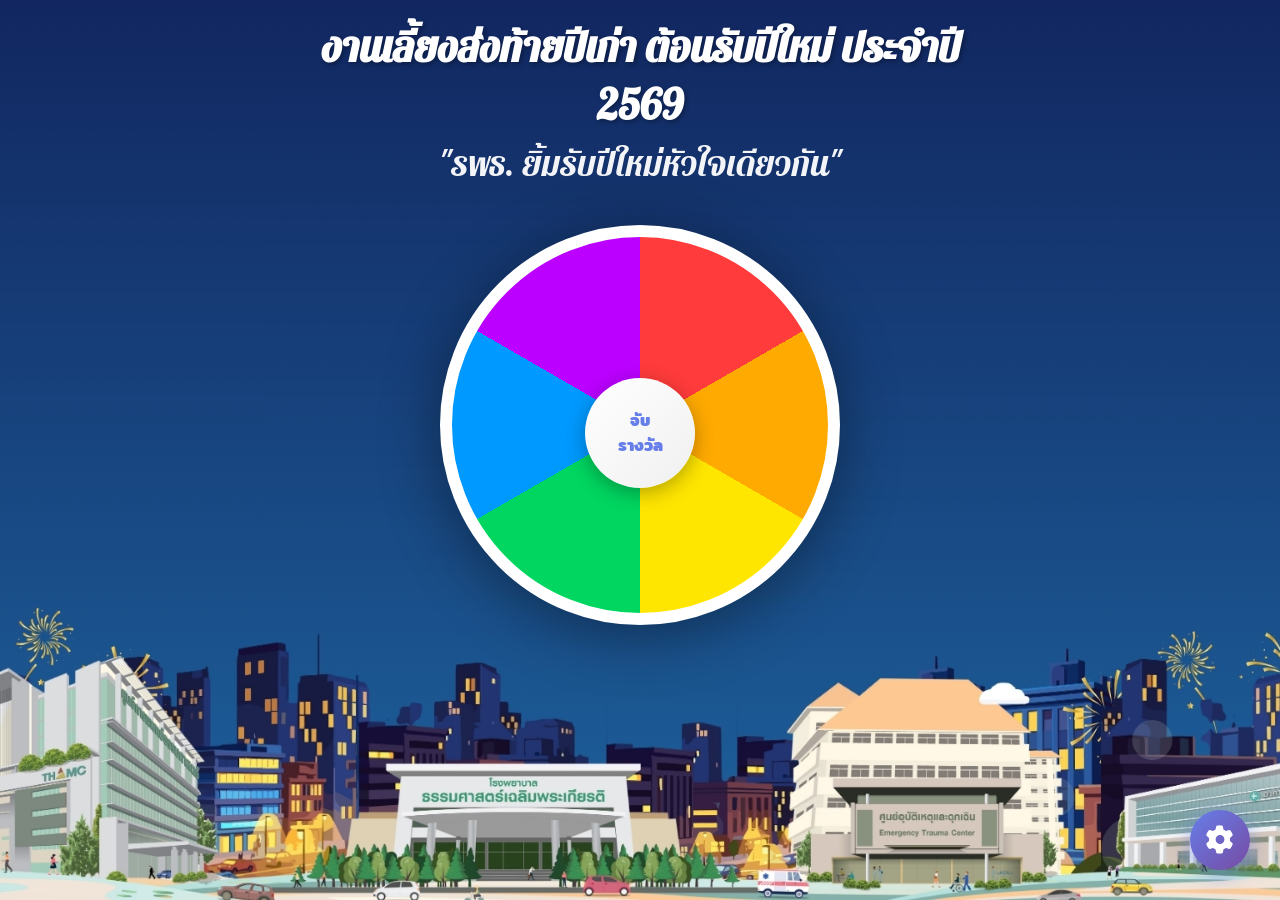
<file: tuh2025.html>
<!DOCTYPE html>
<html lang="en">

<head>
  <meta charset="UTF-8">
  <meta name="viewport" content="width=device-width, initial-scale=1.0">

  <!-- โหลดไฟล์ CSS -->
  <link rel="stylesheet" href="tuh2025.css">

  <!-- โหลด Font Awesome (จำเป็นสำหรับไอคอน) -->
  <link rel="stylesheet" href="https://cdnjs.cloudflare.com/ajax/libs/font-awesome/6.5.0/css/all.min.css">

  <title>WHEEL OF TUH2025</title>
</head>

<body>

  <section class="background-img">
    <!-- <div id="wrap"> -->
    <!-- Heading -->
    <div class="header">
      <h1>งานเลี้ยงส่งท้ายปีเก่า ต้อนรับปีใหม่ ประจำปี 2569</h1>
      <p>"รพธ. ยิ้มรับปีใหม่หัวใจเดียวกัน"</p>
    </div>

    <audio id="audioPlayer" src="spinner.mp3" autoplay></audio>

    <!-- ปุ่มกด Random -->
    <div class="wheel-area">
      <div class="wheel-container">
        <div id="wheel"></div>
        <button id="spinBtn">จับรางวัล</button>
      </div>
    </div>

    <div class="results-container" id="resultsContainer">
      <div class="results-header">
        <h2>ผลการประกาศรางวัล ประจำปี 2569</h2>
      </div>
      <div class="boxscroll">
        <div class="boxshow" id="boxshow" style="display: none; margin-top: 20px;">
          <div class="column" style="width: 10%;">ลำดับที่สุ่ม</div>
          <div class="column" style="width: 10%;">เลขที่ตำแหน่ง</div>
          <div class="column" style="width: 18%;">ชื่อ</div>
          <div class="column" style="width: 18%;">นามสกุล</div>
          <div class="column" style="width: 20%;">ตำแหน่ง</div>
          <div class="column" style="width: 25%;">สังกัด</div>
        </div>

        <div class="boxcontent" id="boxcontent">
        </div>
      </div>

      <div class="results-actions">
        <button class="btn btn-download" onclick="downloadSelectedCSV()">
          <i class="fas fa-download"></i> ดาวน์โหลด
        </button>
        <button class="btn btn-credit" onclick="showCreditScene()">
          <i class="fas fa-info-circle"></i> เปิดหน้าเครดิต
        </button>
        <button class="btn btn-close" onclick="clearData()">
          <i class="fas fa-times"></i> ล้างข้อมูล
        </button>
      </div>
    </div>
    <!-- </div> -->
  </section>


  <!-- Config Modal -->
  <!-- ================= CONFIG MODAL ================= -->

  <div class="config-modal" id="configModal">
    <h3>⚙️ ตั้งค่าข้อมูล</h3>

    <div class="input-group">
      <label for="csvFile">เลือกไฟล์ CSV รายชื่อเจ้าหน้าที่:</label>
      <input type="file" id="csvFile" accept=".csv">
    </div>

    <div class="input-group">
      <label for="totallist">จำนวนที่ต้องการสุ่ม:</label>
      <input type="text" id="totallist" placeholder="ระบุจำนวน">
    </div>

    <div class="input-group">
      <label>มูลค่ารางวัล:</label>
      <div class="input-group-prize">
        <input type="text" id="prizeValue" placeholder="ระบุมูลค่า">
        <span>บาท</span>
      </div>
    </div>

    <div class="btn-group">
      <button class="btn-process" onclick="savevalue()">บันทึก</button>
      <button class="btn-clear" onclick="clearData()">ล้าง</button>
    </div>
  </div>

  <!-- ================= SETTINGS BUTTON ================= -->

  <button class="config-btn" id="configBtn" onclick="toggleConfig(event)">
    <i class="fas fa-cog"></i>
  </button>


  <script>
    const settingsModal = document.getElementById('settingsModal');
    const wheel = document.getElementById("wheel");
    const btn = document.getElementById("spinBtn");
    const audio = document.getElementById("audioPlayer");

    let allStaffData = [];
    let selectedStaffData = [];


    // ======================================
    // GOOGLE APPS SCRIPT CONNECTION
    // ======================================

    // นำ URL ที่ได้จากการ Deploy มาใส่ตรงนี้
    const API_URL = "https://script.google.com/macros/s/AKfycbzkLQCwNen5OquQnzndp86WZNTf7thvO6w8EDaoayxa8dsnLl9QmeSqrLNdvEgdgzPITQ/exec";

    // ใช้สำหรับทดสอบเท่านั้น
    // ห้ามใช้รหัสนี้กับข้อมูลจริง เพราะผู้เข้าชมเว็บไซต์
    // สามารถตรวจดูรหัสจาก JavaScript ได้
    const ADMIN_KEY = "qwerty";

    let staffUploaded = false;


    // ======================================
    // ส่งไฟล์ CSV ไปยัง Google Sheets
    // ======================================

    async function uploadCsvToGoogle(csvFile) {

      try {

        const csvText = await csvFile.text();

        const response = await fetch(API_URL, {
          method: "POST",
          headers: {
            "Content-Type": "text/plain;charset=utf-8"
          },
          body: JSON.stringify({
            action: "importStaff",
            adminKey: ADMIN_KEY,
            csv: csvText
          })
        });

        if (!response.ok) {
          throw new Error("ไม่สามารถเชื่อมต่อ Apps Script ได้");
        }

        const result = await response.json();

        if (!result.success) {
          throw new Error(result.message);
        }

        return result.data;

      } catch (error) {

        console.error("Upload error:", error);

        throw error;

      }
    }




    // ======================================
    // บันทึกการตั้งค่าและอัปโหลด CSV
    // ======================================

    async function savevalue() {

      const csvFile = document.getElementById('csvFile').files[0];

      const totalList = document.getElementById('totallist').value.trim();

      const prizeValue = document.getElementById('prizeValue').value.trim();

      // ตรวจสอบข้อมูล
      if (!csvFile || !totalList || !prizeValue) {
        alert("กรุณากรอกข้อมูลให้ครบ");
        return;
      }

      if (!Number.isInteger(Number(totalList)) || Number(totalList) < 1) {
        alert("จำนวนที่ต้องการสุ่มต้องเป็นจำนวนเต็มตั้งแต่ 1 ขึ้นไป");
        return;
      }

      if (!Number.isFinite(Number(prizeValue)) || Number(prizeValue) < 0) {
        alert("กรุณาระบุมูลค่ารางวัลให้ถูกต้อง");
        return;
      }

      if (!API_URL.startsWith("https://script.google.com/")) {
        alert("กรุณาตั้งค่า API_URL ให้ถูกต้อง");
        return;
      }

      if (ADMIN_KEY === "ใส่_ADMIN_KEY_ที่ตั้งไว้") {
        alert("กรุณาตั้งค่า ADMIN_KEY ก่อนใช้งาน");
        return;
      }

      try {

        // ป้องกันกดซ้ำระหว่างอัปโหลด
        const saveButton = document.querySelector(".btn-process");
        saveButton.disabled = true;
        saveButton.textContent = "กำลังอัปโหลด...";

        // ส่ง CSV ไป Google Sheets
        const result = await uploadCsvToGoogle(csvFile);

        // เก็บค่าตั้งค่า
        savedCsvFile = csvFile;
        savedTotalList = Number(totalList);
        savedPrizeValue = prizeValue;

        staffUploaded = true;

        alert(
          "อัปโหลดรายชื่อสำเร็จ!\n" +
          "จำนวนทั้งหมด " + result.imported + " คน"
        );

        // ปิดหน้าต่างตั้งค่า
        document.getElementById('configModal')
          .classList.remove('show');

      } catch (error) {

        staffUploaded = false;

        alert("อัปโหลดไม่สำเร็จ: " + error.message);

      } finally {

        const saveButton = document.querySelector(".btn-process");
        saveButton.disabled = false;
        saveButton.textContent = "บันทึก";

      }

    }


    // ========= Balance สังกัด กระจายจำนวนสังกัดเท่าๆกัน ========= //
    function balancedRandomSelection(data, numSelect) {
      // ========= จัดกลุ่มตามสังกัด ========= //
      const groupedByDivision = data.reduce((acc, staff) => {
        const division = staff['สังกัด'];
        if (!acc[division]) acc[division] = [];
        acc[division].push(staff);
        return acc;
      }, {});

      // ========= คำนวณจำนวนสุ่มแต่ละกังกัดตามจำนวนคนที่มี ========= //
      const divisions = Object.keys(groupedByDivision);
      const staffPerDivision = Math.floor(numSelect / divisions.length);
      // ========= ปัดเศษที่เหลือจากการหารให้สังกัดแรก ========= //
      const remainder = numSelect % divisions.length;

      let selectedStaff = [];
      let totalSelected = 0; // Keep track of total selected staff

      // ========= สุ่มเลือกพนักงานในแต่ละสังกัด ========= //
      divisions.forEach((division, index) => {
        const divisionStaff = groupedByDivision[division];
        const shuffledDivisionStaff = shuffleArray([...divisionStaff]);

        // Add staff for this division
        const divisionSelectCount = staffPerDivision + (index < remainder ? 1 : 0);
        // Prevent selecting more than available
        const selectedFromDivision = shuffledDivisionStaff.slice(0, Math.min(divisionSelectCount, divisionStaff.length));
        selectedStaff.push(...selectedFromDivision);
        totalSelected += selectedFromDivision.length;
      });

      // Ensure the total number of selected staff is exactly numSelect
      if (totalSelected < numSelect) {
        // If there are still spots to be filled, fill from remaining staff
        const remainingStaff = data.filter(staff => !selectedStaff.includes(staff));
        const remainingCount = numSelect - totalSelected;
        const shuffledRemainingStaff = shuffleArray(remainingStaff);
        selectedStaff.push(...shuffledRemainingStaff.slice(0, remainingCount));
      }

      // Shuffle the final selected staff to mix them up
      selectedStaff = shuffleArray(selectedStaff);
      return selectedStaff;
    }

    function generateRandomList(csvFile, totalList, prizeValue) {
      const reader = new FileReader();

      reader.onload = function (e) {
        const text = e.target.result;
        const lines = text.split('\n').filter(line => line.trim() !== '');
        const headers = lines[0].split(',').map(h => h.trim());

        // แปลง CSV เป็นอาเรย์ของวัตถุ
        allStaffData = lines.slice(1).map(line => {
          const values = line.split(',');
          const obj = {};
          headers.forEach((h, i) => obj[h] = values[i] ? values[i].trim() : '');
          return obj;
        });

        // เลือกเฉพาะคนที่ยังไม่มีรางวัล
        const eligibleStaff = allStaffData.filter(
          staff => !staff['รางวัล'] || staff['รางวัล'].trim() === ''
        );

        const numToSelect = parseInt(totalList);

        // ตรวจสอบจำนวนผู้มีสิทธิ์
        if (eligibleStaff.length < numToSelect) {
          alert("จำนวนที่ต้องการสุ่มมากกว่าจำนวนผู้ที่ยังไม่มีรางวัล");
          return;
        }

        // เรียกฟังก์ชันสุ่มแบบกระจายสังกัด
        const selectedStaff = balancedRandomSelection(eligibleStaff, numToSelect);

        // เติมข้อมูลรางวัลและจำนวน
        selectedStaff.forEach(staff => {
          staff['รางวัล'] = "ได้รับรางวัล";
          staff['มูลค่า'] = savedPrizeValue;

          // ใส่เวลาแบบ HH:MM ลงในหมายเหตุ
          const now = new Date();
          const hours = String(now.getHours()).padStart(2, '0');
          const minutes = String(now.getMinutes()).padStart(2, '0');
          staff['หมายเหตุ'] = `ETL : ${hours}:${minutes}`;
        });

        // อัปเดต allStaffData กับผลสุ่ม
        selectedStaffData = selectedStaff;

        // สร้าง CSV สำหรับดาวน์โหลด
        const csvContent = [headers.join(',')].concat(
          allStaffData.map(staff => headers.map(h => staff[h] || '').join(','))
        ).join('\n');

        // สร้างลิงก์ดาวน์โหลด
        const blob = new Blob([csvContent], { type: 'text/csv;charset=utf-8;' });
        const url = URL.createObjectURL(blob);
        const a = document.createElement('a');
        a.href = url;
        a.download = 'ผลการประกาศรางวัล.csv';
        a.click();
        URL.revokeObjectURL(url);

        console.log("สุ่มเสร็จแล้ว:", selectedStaff);
      };

      reader.readAsText(csvFile);
    }


    // ========= สุ่มลำดับแสดงผล ========= //
    function shuffleArray(array) {
      for (let i = array.length - 1; i > 0; i--) {
        const j = Math.floor(Math.random() * (i + 1));
        [array[i], array[j]] = [array[j], array[i]];
      }
      return array;
    }

    // ========= ฟังก์ชันเสียง ========= //
    function playSpinSound(duration = 7000, fadeDuration = 2000) {
      audio.currentTime = 0;
      audio.volume = 1;
      audio.play();

      // เริ่มเฟดเสียงก่อนหมุนจบ 2 วิ
      const fadeStart = duration - fadeDuration;

      setTimeout(() => {
        let fadeStep = 50; // ลดเสียงทุก 50ms
        let volumeStep = audio.volume / (fadeDuration / fadeStep);

        let fadeInterval = setInterval(() => {
          if (audio.volume > 0.05) {
            audio.volume -= volumeStep;
          } else {
            audio.volume = 0;
            clearInterval(fadeInterval);
          }
        }, fadeStep);

      }, fadeStart);

      // หยุดเสียงเมื่อหมุนเสร็จ
      setTimeout(() => {
        audio.pause();
        audio.currentTime = 0;
      }, duration);
    }

    /* ================== FIX MODAL NOT SHOWING ================== */
    function toggleConfig(event) {
      event.stopPropagation();  // ป้องกันโดน event ปิด modal ทับ
      document.getElementById('configModal').classList.toggle('show');
    }

    // ป้องกันคลิกใน modal แล้วปิด
    document.getElementById('configModal').addEventListener('click', e => {
      e.stopPropagation();
    });

    // คลิกจอที่ไม่ใช่ modal → ปิด modal
    document.addEventListener('click', function () {
      const modal = document.getElementById('configModal');
      if (modal.classList.contains('show')) {
        modal.classList.remove('show');
      }
    });

    // ========= ฟังก์ชันหมุนวงล้อ ========= //
    btn.onclick = function () {
      if (!savedCsvFile) {
        alert("กรุณาทำการบันทึกข้อมูลให้แล้วเสร็จก่อนทำการสุ่มข้อมูล");
        return;
      }

      // สุ่มรายชื่อ
      generateRandomList(savedCsvFile, savedTotalList, savedPrizeValue);

      let spinTime = 7000; // เวลาในการหมุน (ms)
      let random = Math.floor(Math.random() * 5000) + 3000;

      // รีเซ็ต rotation ก่อน
      wheel.style.transition = "none";
      wheel.style.transform = "rotate(0deg)";

      // อัปเดตค่า transform (force reflow)
      wheel.offsetHeight; // trick เพื่อบังคับ reflow

      // หมุนวงล้อ
      wheel.style.transition = spinTime / 1000 + "s ease-out";
      wheel.style.transform = "rotate(" + random + "deg)";

      // เล่นเสียง
      playSpinSound(spinTime);

      // เรียก showCreditScene หลังหมุนเสร็จ
      setTimeout(() => {
        showCreditScene();
      }, spinTime); // spinTime = เวลาหมุน (ms)
    };

    function showCreditScene() {
      if (!selectedStaffData || selectedStaffData.length === 0) {
        alert("ยังไม่มีข้อมูลผู้ได้รับรางวัล");
        return;
      }

      // เปิดแท็บใหม่
      sessionStorage.setItem(
        'creditData',
        JSON.stringify(selectedStaffData)
      );
      window.open('credits.html', '_blank');


    }

    // ========= ฟังก์ชันล้างข้อมูล ========= //
    function clearData() {
      // document.querySelector('.results').innerHTML = '';
      selectedData = [];
      document.getElementById('boxshow').style.display = 'none';
      document.getElementById('boxcontent').innerHTML = '';
      document.getElementById('csvFile').value = '';
      document.getElementById('totallist').value = '';
      document.getElementById('prizeValue').value = '';
      document.getElementById('downloadButtons').style.display = 'none';
    }

  </script>


</body>

</html>
</file>
<file: tuh2025.css>
@import url('https://fonts.googleapis.com/css2?family=Nunito+Sans:wght@400;600&display=swap');
@import url('https://fonts.googleapis.com/css2?family=Pattaya&display=swap');
@import url('https://fonts.googleapis.com/css2?family=Mitr:wght@200;300;400;500;600;700&display=swap');


* {
  margin: 0;
  padding: 0;
  box-sizing: border-box;
}

html,
body {
  height: 100%;
  overflow: hidden;
  /* ไม่มี scrollbar */
}

.background-img {
  background: url(BG_TUH.jpg) no-repeat center center fixed;
  background-size: cover;
  height: 100vh;
  /* เต็มหน้าจอจริง */
  display: flex;
  flex-direction: column;
  justify-content: center;
  align-items: center;
}



/* Section of header */
.header {
  position: absolute;
  /* ติดตำแหน่งบนของ container */
  top: 20px;
  /* เว้นระยะจากขอบบน 20px */
  left: 50%;
  /* เริ่มจากกลางหน้าจอ */
  transform: translateX(-50%);
  /* จัดให้อยู่ตรงกลางจริง */
  text-align: center;
  color: white;
  margin: 0;
  /* ลบ margin เดิม */
  font-family: 'Pattaya', sans-serif;
}

.header h1 {
  font-size: 42px;
  margin-bottom: 5px;
  text-shadow: 2px 2px 4px rgba(0, 0, 0, 0.3);
}

.header p {
  font-size: 35px;
  opacity: 0.95;
}


/* Section of wheel of fortune */
.wheel-area {
  display: flex;
  flex-direction: column;
  align-items: center;
  gap: 15px;
}

.wheel-container {
  position: relative;
  filter: drop-shadow(0 10px 30px rgba(0, 0, 0, 0.4));
}

#wheel {
  width: 400px;
  height: 400px;
  border-radius: 50%;
  border: 12px solid #fff;
  background: conic-gradient(#ff3b3b 0deg 60deg,
      #ffaa00 60deg 120deg,
      #ffe600 120deg 180deg,
      #00d660 180deg 240deg,
      #0099ff 240deg 300deg,
      #bb00ff 300deg 360deg);
  position: relative;
  margin-top: -50px;
}

.wheel-pointer {
  position: absolute;
  top: -15px;
  left: 50%;
  transform: translateX(-50%);
  width: 0;
  height: 0;
  border-left: 12px solid transparent;
  border-right: 12px solid transparent;
  border-top: 20px solid #fff;
  z-index: 10;
  filter: drop-shadow(0 2px 5px rgba(0, 0, 0, 0.3));
}

#spinBtn {
  position: absolute;
  margin-top: -17px;
  top: 50%;
  left: 50%;
  transform: translate(-50%, -50%);
  padding: 15px 40px;
  background: linear-gradient(135deg, #fff 0%, #f0f0f0 100%);
  border: none;
  border-radius: 50%;
  width: 110px;
  height: 110px;
  font-size: 16px;
  font-weight: bold;
  cursor: pointer;
  box-shadow: 0 5px 20px rgba(0, 0, 0, 0.3);
  transition: all 0.2s;
  display: flex;
  justify-content: center;
  align-items: center;
  color: #667eea;
  z-index: 5;
  font-family: 'Mitr', sans-serif;
  font-size: 300;
}

#spinBtn:hover {
  transform: translate(-50%, -50%) scale(1.1);
  box-shadow: 0 8px 30px rgba(0, 0, 0, 0.4);
}

#spinBtn:active {
  transform: translate(-50%, -50%) scale(0.95);
}

#spinBtn:disabled {
  opacity: 0.6;
  cursor: not-allowed;
}

/* Section of table of result */
.results-container {
  width: 100%;
  max-width: 900px;
  background: white;
  border-radius: 15px;
  padding: 30px;
  box-shadow: 0 20px 60px rgba(0, 0, 0, 0.3);
  margin-top: 20px;
  display: none;
}

.results-container.show {
  display: block;
  animation: slideUp 0.5s ease-out;
}

@keyframes slideUp {
  from {
    opacity: 0;
    transform: translateY(30px);
  }

  to {
    opacity: 1;
    transform: translateY(0);
  }
}

.results-header {
  text-align: center;
  margin-bottom: 25px;
  border-bottom: 3px solid #667eea;
  padding-bottom: 15px;
}

.results-header h2 {
  color: #667eea;
  font-size: 28px;
  margin-bottom: 5px;
}

.results-table {
  width: 100%;
  border-collapse: collapse;
  margin-bottom: 25px;
}

.results-table thead {
  background: #f5f5f5;
}

.results-table th {
  padding: 12px;
  text-align: left;
  font-weight: 600;
  color: #667eea;
  border-bottom: 2px solid #667eea;
}

.results-table td {
  padding: 12px;
  border-bottom: 1px solid #e0e0e0;
}

.results-table tr:hover {
  background: #f9f9f9;
}

.results-actions {
  display: flex;
  gap: 15px;
  justify-content: center;
  flex-wrap: wrap;
}

.btn {
  padding: 12px 25px;
  border: none;
  border-radius: 8px;
  font-size: 16px;
  font-weight: 600;
  cursor: pointer;
  display: flex;
  align-items: center;
  gap: 8px;
  transition: 0.3s;
}

.btn-download {
  background: #00d660;
  color: white;
}

.btn-download:hover {
  background: #00b84d;
  transform: translateY(-2px);
  box-shadow: 0 5px 15px rgba(0, 214, 96, 0.4);
}

.btn-credit {
  background: #0099ff;
  color: white;
}

.btn-credit:hover {
  background: #0080dd;
  transform: translateY(-2px);
  box-shadow: 0 5px 15px rgba(0, 153, 255, 0.4);
}

.btn-close {
  background: #ff3b3b;
  color: white;
}

.btn-close:hover {
  background: #dd2222;
  transform: translateY(-2px);
  box-shadow: 0 5px 15px rgba(255, 59, 59, 0.4);
}

.credit-modal {
  display: none;
  position: fixed;
  top: 0;
  left: 0;
  width: 100%;
  height: 100%;
  background: rgba(0, 0, 0, 0.7);
  z-index: 1000;
  justify-content: center;
  align-items: center;
}

.credit-modal.show {
  display: flex;
  animation: fadeIn 0.3s ease-out;
}

@keyframes fadeIn {
  from {
    opacity: 0;
  }

  to {
    opacity: 1;
  }
}

.credit-content {
  background: white;
  padding: 40px;
  border-radius: 15px;
  text-align: center;
  max-width: 500px;
  box-shadow: 0 20px 60px rgba(0, 0, 0, 0.3);
}

.credit-content h3 {
  color: #667eea;
  font-size: 24px;
  margin-bottom: 20px;
}

.credit-content p {
  font-size: 16px;
  color: #666;
  line-height: 1.8;
  margin-bottom: 15px;
}

.btn-close-credit {
  padding: 10px 30px;
  background: #667eea;
  color: white;
  border: none;
  border-radius: 8px;
  font-size: 16px;
  cursor: pointer;
  margin-top: 20px;
  transition: 0.3s;
}

.btn-close-credit:hover {
  background: #764ba2;
}

.credit-modal {
  display: none;
  position: fixed;
  top: 0;
  left: 0;
  width: 100%;
  height: 100%;
  background: rgba(0, 0, 0, 0.7);
  z-index: 1000;
  justify-content: center;
  align-items: center;
}

.credit-modal.show {
  display: flex;
  animation: fadeIn 0.3s ease-out;
}

@keyframes fadeIn {
  from {
    opacity: 0;
  }

  to {
    opacity: 1;
  }
}

.credit-content {
  background: white;
  padding: 40px;
  border-radius: 15px;
  text-align: center;
  max-width: 500px;
  box-shadow: 0 20px 60px rgba(0, 0, 0, 0.3);
}

.credit-content h3 {
  color: #667eea;
  font-size: 24px;
  margin-bottom: 20px;
}

.credit-content p {
  font-size: 16px;
  color: #666;
  line-height: 1.8;
  margin-bottom: 15px;
}

.btn-close-credit {
  padding: 10px 30px;
  background: #667eea;
  color: white;
  border: none;
  border-radius: 8px;
  font-size: 16px;
  cursor: pointer;
  margin-top: 20px;
  transition: 0.3s;
}

.btn-close-credit:hover {
  background: #764ba2;
}

.config-btn {
  position: fixed;
  bottom: 30px;
  right: 30px;
  width: 60px;
  height: 60px;
  background: linear-gradient(135deg, #667eea 0%, #764ba2 100%);
  color: white;
  border: none;
  border-radius: 50%;
  font-size: 28px;
  cursor: pointer;
  box-shadow: 0 5px 20px rgba(102, 126, 234, 0.6);
  transition: 0.3s;
  z-index: 500;
  display: flex;
  align-items: center;
  justify-content: center;
}

.config-btn:hover {
  transform: scale(1.1);
  box-shadow: 0 8px 30px rgba(102, 126, 234, 0.8);
}

.config-btn:active {
  transform: scale(0.95);
}

.config-modal {
  display: none;
  position: fixed;
  bottom: 100px;
  right: 30px;
  width: 380px;
  background: white;
  border-radius: 15px;
  padding: 25px;
  box-shadow: 0 10px 40px rgba(0, 0, 0, 0.3);
  z-index: 501;
  animation: slideInRight 0.3s ease-out;
}

.config-modal.show {
  display: block;
}

@keyframes slideInRight {
  from {
    opacity: 0;
    transform: translateX(20px);
  }

  to {
    opacity: 1;
    transform: translateX(0);
  }
}

.config-modal h3 {
  color: #667eea;
  font-size: 20px;
  margin-bottom: 20px;
  text-align: center;
}

.input-group {
  margin-bottom: 15px;
}

.input-group label {
  display: block;
  margin-bottom: 5px;
  color: #333;
  font-weight: 600;
  font-size: 14px;
}

.input-group input[type="file"],
.input-group input[type="text"] {
  width: 100%;
  padding: 10px 12px;
  border: 2px solid #e0e0e0;
  border-radius: 8px;
  font-size: 14px;
  transition: 0.3s;
  font-family: 'Nunito Sans', sans-serif;
}

.input-group input[type="file"]:focus,
.input-group input[type="text"]:focus {
  border-color: #667eea;
  outline: none;
  box-shadow: 0 0 0 3px rgba(102, 126, 234, 0.1);
}

.input-group-prize {
  display: flex;
  gap: 8px;
  align-items: center;
}

.input-group-prize label {
  flex-shrink: 0;
  margin: 0;
  white-space: nowrap;
  font-size: 14px;
  font-weight: 600;
  color: #333;
}

.input-group-prize input {
  flex: 1;
  padding: 8px 12px;
  border: 2px solid #e0e0e0;
  border-radius: 8px;
  font-size: 14px;
  transition: 0.3s;
}

.input-group-prize input:focus {
  border-color: #667eea;
  outline: none;
  box-shadow: 0 0 0 3px rgba(102, 126, 234, 0.1);
}

.input-group-prize span {
  flex-shrink: 0;
  color: #666;
  font-weight: 600;
}

.btn-group {
  display: flex;
  gap: 10px;
  margin-top: 20px;
}

.btn-group button {
  flex: 1;
  padding: 12px;
  border: none;
  border-radius: 8px;
  font-size: 14px;
  font-weight: 600;
  cursor: pointer;
  transition: 0.3s;
  text-transform: uppercase;
  letter-spacing: 0.5px;
}

.btn-process {
  background: linear-gradient(135deg, #667eea 0%, #764ba2 100%);
  color: white;
}

.btn-process:hover {
  transform: translateY(-2px);
  box-shadow: 0 5px 15px rgba(102, 126, 234, 0.4);
}

.btn-clear {
  background: #f0f0f0;
  color: #666;
  border: 2px solid #e0e0e0;
}

.btn-clear:hover {
  background: #e0e0e0;
  border-color: #d0d0d0;
}

@media (max-width: 768px) {
  .header h1 {
    font-size: 28px;
  }

  .header p {
    font-size: 20px;
  }

  #wheel {
    width: 250px;
    height: 250px;
    border: 8px solid #fff;
  }

  #spinBtn {
    width: 70px;
    height: 70px;
    font-size: 14px;
  }

  .config-modal {
    width: calc(100vw - 40px);
    right: 20px;
    bottom: 80px;
    padding: 20px;
  }

  .config-btn {
    width: 55px;
    height: 55px;
    font-size: 24px;
    bottom: 20px;
    right: 20px;
  }

  .results-table th,
  .results-table td {
    padding: 8px;
    font-size: 12px;
  }

  .btn {
    padding: 10px 15px;
    font-size: 12px;
  }
}

/* .results-container {
  display: block !important;
  width: 100%;
}

.results-actions {
  display: flex !important;
  justify-content: center;
  align-items: center;
  gap: 12px;
  flex-wrap: wrap;
  margin: 20px auto;
  position: relative;
  z-index: 10;
}

.results-actions button {
  display: inline-block !important;
  visibility: visible !important;
  opacity: 1 !important;
  cursor: pointer;
} */
</file>
